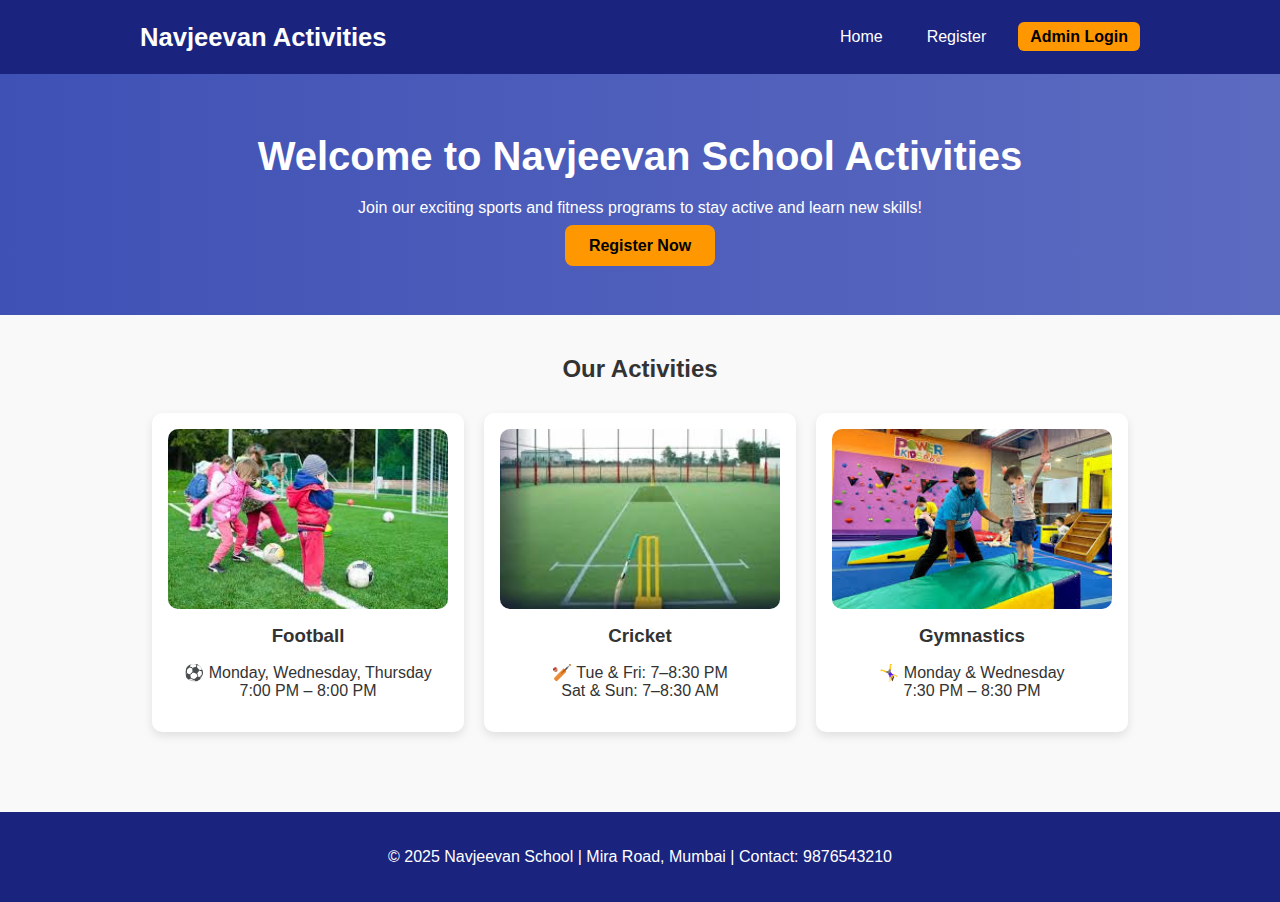
<file: index.html>
<!DOCTYPE html>
<html lang="en">
<head>
  <meta charset="UTF-8" />
  <title>Navjeevan Activities - Home</title>
  <link rel="stylesheet" href="style.css" />
  <style>
    .modal ul {
      text-align: left;
      padding-left: 20px;
    }
    .modal img {
      max-width: 100%;
      height: auto;
      margin: 10px 0;
    }
  </style>
</head>
<body>
  <!-- Navbar -->
  <header>
    <nav class="navbar">
      <div class="logo">Navjeevan Activities</div>
      <ul class="nav-links">
        <li><a href="index.html">Home</a></li>
        <li><a href="register.html">Register</a></li>
        <li><a href="admin.html" class="admin-btn">Admin Login</a></li>
      </ul>
    </nav>
  </header>

  <!-- Hero Section -->
  <section class="hero">
    <h1>Welcome to Navjeevan School Activities</h1>
    <p>Join our exciting sports and fitness programs to stay active and learn new skills!</p>
    <a href="register.html" class="cta-button">Register Now</a>
  </section>

  <!-- Activities Section -->
  <section class="activities">
    <h2>Our Activities</h2>
    <div class="activity-list">

      <div class="activity-card" onclick="openModal('Football')">
        <img src="football.jpeg" alt="Football" />
        <h3>Football</h3>
        <p>⚽ Monday, Wednesday, Thursday<br>7:00 PM – 8:00 PM</p>
      </div>

      <div class="activity-card" onclick="openModal('Cricket')">
        <img src="cricket.jpeg" alt="Cricket" />
        <h3>Cricket</h3>
        <p>🏏 Tue & Fri: 7–8:30 PM<br>Sat & Sun: 7–8:30 AM</p>
      </div>

      <div class="activity-card" onclick="openModal('Gymnastics')">
        <img src="gymnastics.jpeg" alt="Gymnastics" />
        <h3>Gymnastics</h3>
        <p>🤸‍♀️ Monday & Wednesday<br>7:30 PM – 8:30 PM</p>
      </div>

    </div>
  </section>

  <!-- Footer -->
  <footer>
    <p>&copy; 2025 Navjeevan School | Mira Road, Mumbai | Contact: 9876543210</p>
  </footer>

  <!-- Activity Modal -->
  <div class="modal" id="activityModal">
    <div class="modal-content">
      <h3 id="activityTitle"></h3>
      <div id="activityDetails"></div>
      <button onclick="closeModal()">Close</button>
    </div>
  </div>

  <script>
    const activityDescriptions = {
      Football: `
        <img src="football.jpeg" alt="Football" />
        <p><strong>⚽ Football</strong></p>
        <ul>
          <li><strong>Days:</strong> Monday, Wednesday, Thursday</li>
          <li><strong>Time:</strong> 7:00 PM – 8:00 PM</li>
          <li><strong>Coach:</strong> Mr. Sameer Sheikh</li>
          <li><strong>Location:</strong> Navjeevan Ground</li>
          <li><strong>Fee:</strong> ₹5000 for 3 months</li>
          <li><strong>Gear Required:</strong> Shoes, Shin Guards</li>
        </ul>` ,

      Cricket: `
        <img src="cricket.jpeg" alt="Cricket" />
        <p><strong>🏏 Cricket</strong></p>
        <ul>
          <li><strong>Days:</strong> Tue & Fri (7–8:30 PM), Sat & Sun (7–8:30 AM)</li>
          <li><strong>Coach:</strong> Mr. Rajesh Patil</li>
          <li><strong>Location:</strong> Navjeevan Sports Complex</li>
          <li><strong>Fee:</strong> ₹6000 for 3 months</li>
          <li><strong>Gear Required:</strong> Cricket Kit, Helmet</li>
        </ul>` ,

      Gymnastics: `
        <img src="gymnastics.jpeg" alt="Gymnastics" />
        <p><strong>🤸‍♀️ Gymnastics</strong></p>
        <ul>
          <li><strong>Days:</strong> Monday & Wednesday</li>
          <li><strong>Time:</strong> 7:30 PM – 8:30 PM</li>
          <li><strong>Instructor:</strong> Ms. Reena Shah</li>
          <li><strong>Location:</strong> School Indoor Hall</li>
          <li><strong>Fee:</strong> ₹7000 for 3 months</li>
          <li><strong>Dress Code:</strong> Comfortable Gym Attire</li>
        </ul>`
    };

    function openModal(activity) {
      document.getElementById("activityTitle").innerText = activity + " Details";
      document.getElementById("activityDetails").innerHTML = activityDescriptions[activity];
      document.getElementById("activityModal").style.display = "block";
    }

    function closeModal() {
      document.getElementById("activityModal").style.display = "none";
    }
  </script>
</body>
</html>
</file>
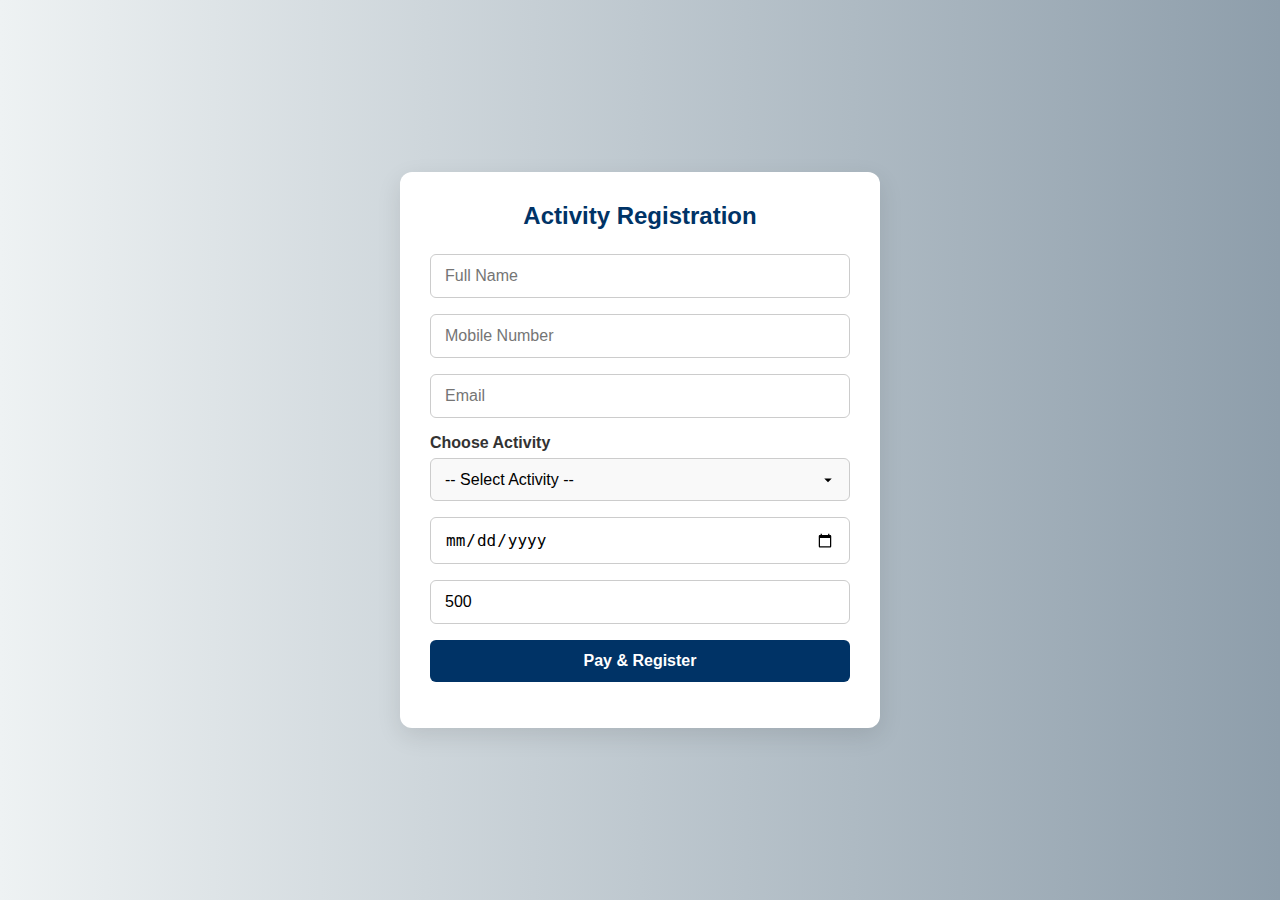
<file: main_site/index.html>
<!DOCTYPE html>
<html lang="en">
<head>
  <meta charset="UTF-8" />
  <title>Register - Navjeevan</title>
  <link rel="stylesheet" href="style.css" />
  <script src="https://checkout.razorpay.com/v1/checkout.js"></script>
</head>
<body>
  <div class="container">
    <h2>Activity Registration</h2>
    <form id="registrationForm">
      <input type="text" id="name" placeholder="Full Name" required />
      <input type="tel" id="mobile" placeholder="Mobile Number" required />
      <input type="email" id="email" placeholder="Email" required />

      <label for="activity">Choose Activity</label>
      <select id="activity" class="styled-select" required>
        <option value="">-- Select Activity --</option>
        <option value="Football">⚽ Football (Mon, Wed, Thu - 7PM to 8PM)</option>
        <option value="Cricket">🏏 Cricket (Tue, Fri 7–8:30PM & Sat, Sun 7–8:30AM)</option>
        <option value="Gymnastics">🤸‍♀️ Gymnastics (Mon & Wed 7:30–8:30PM)</option>
      </select>

      <input type="date" id="startdate" required />
      <input type="number" id="fee" placeholder="Fee (optional)" value="500" />
      <button type="submit">Pay & Register</button>
    </form>
  </div>
  <script src="script.js"></script>
</body>
</html>
</file>
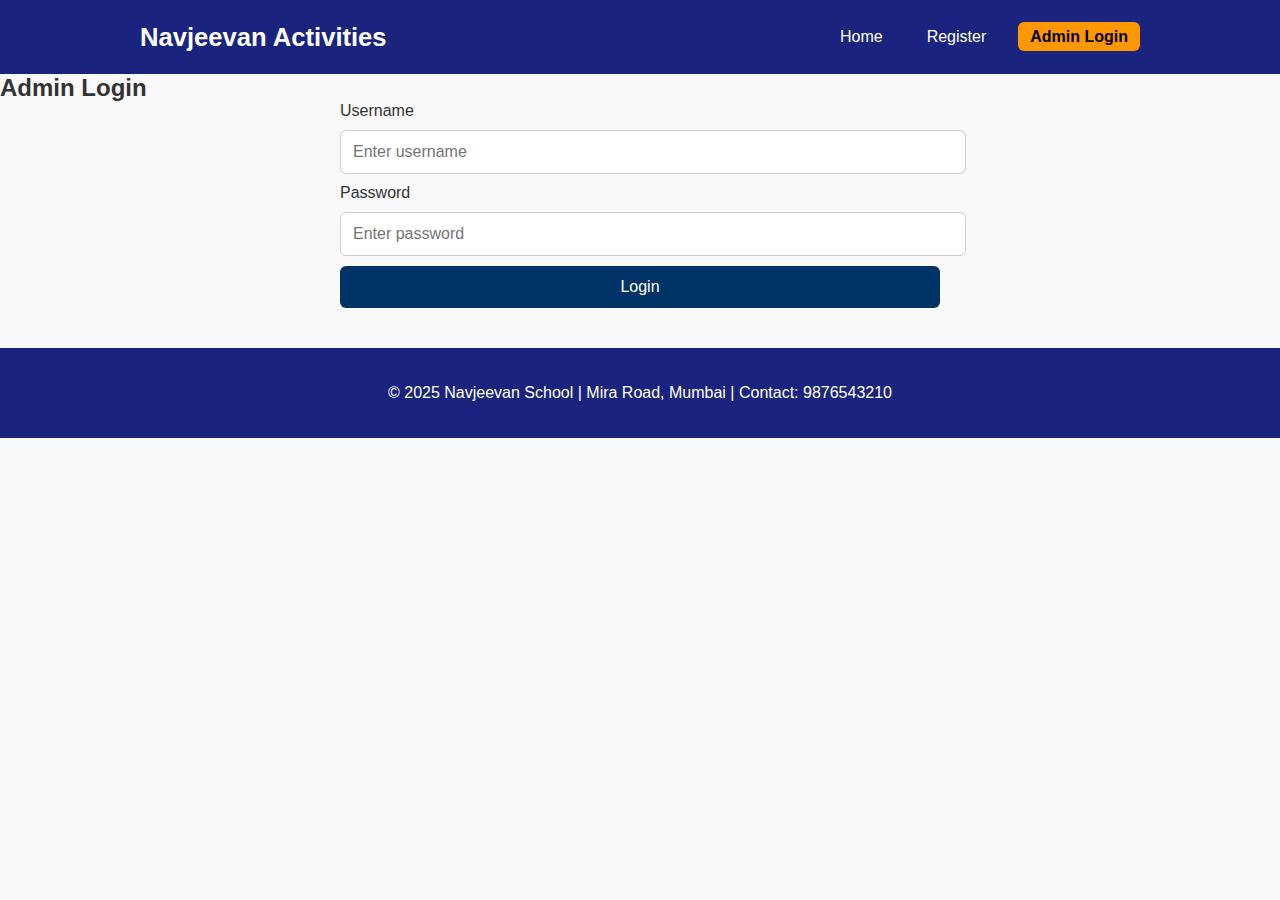
<file: admin.html>
<!DOCTYPE html>
<html lang="en">
<head>
  <meta charset="UTF-8">
  <title>Admin Login - Navjeevan</title>
  <link rel="stylesheet" href="style.css" />
</head>
<body>
  <header>
    <nav class="navbar">
      <div class="logo">Navjeevan Activities</div>
      <ul class="nav-links">
        <li><a href="index.html">Home</a></li>
        <li><a href="register.html">Register</a></li>
        <li><a href="admin.html" class="admin-btn">Admin Login</a></li>
      </ul>
    </nav>
  </header>

  <div class="container">
    <h2>Admin Login</h2>
    <form id="loginForm">
      <label for="adminUser">Username</label>
      <input type="text" id="adminUser" placeholder="Enter username" required />

      <label for="adminPass">Password</label>
      <input type="password" id="adminPass" placeholder="Enter password" required />

      <button type="submit">Login</button>
    </form>
  </div>

  <footer>
    <p>&copy; 2025 Navjeevan School | Mira Road, Mumbai | Contact: 9876543210</p>
  </footer>

  <script>
    document.getElementById("loginForm").addEventListener("submit", function(e) {
      e.preventDefault();
      const user = document.getElementById("adminUser").value.trim();
      const pass = document.getElementById("adminPass").value.trim();

      if (user === "admin" && pass === "1234") {
        window.location.href = "dashboard.html";
      } else {
        alert("❌ Invalid username or password.");
      }
    });
  </script>
</body>
</html>
</file>
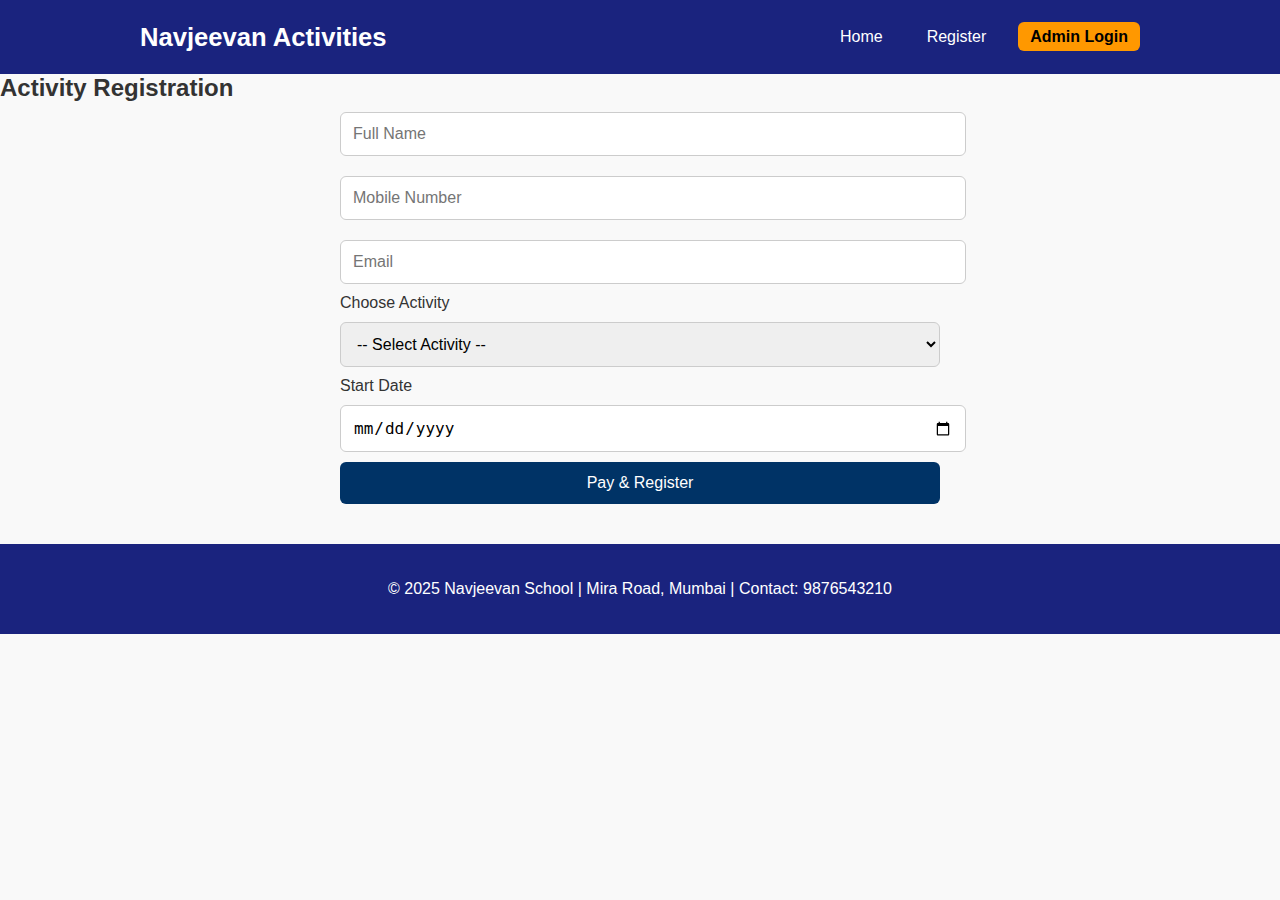
<file: dashboard.html>
<!DOCTYPE html>
<html lang="en">
<head>
  <meta charset="UTF-8" />
  <title>Register - Navjeevan</title>
  <link rel="stylesheet" href="style.css" />
  <script src="https://checkout.razorpay.com/v1/checkout.js"></script>
</head>
<body>

  <!-- Navbar -->
  <header>
    <nav class="navbar">
      <div class="logo">Navjeevan Activities</div>
      <ul class="nav-links">
        <li><a href="index.html">Home</a></li>
        <li><a href="register.html">Register</a></li>
        <li><a href="admin.html" class="admin-btn">Admin Login</a></li>
      </ul>
    </nav>
  </header>

  <!-- Registration Form -->
  <div class="container">
    <h2>Activity Registration</h2>
    <form id="registrationForm">
      <input type="text" id="name" placeholder="Full Name" required />
      <input type="tel" id="mobile" placeholder="Mobile Number" required />
      <input type="email" id="email" placeholder="Email" required />

      <label for="activity">Choose Activity</label>
      <select id="activity" required>
        <option value="">-- Select Activity --</option>
        <option value="Football">⚽ Football (₹5000)</option>
        <option value="Cricket">🏏 Cricket (₹6000)</option>
        <option value="Gymnastics">🤸‍♀️ Gymnastics (₹7000)</option>
      </select>

      <label for="startdate">Start Date</label>
      <input type="date" id="startdate" required />

      <button type="submit">Pay & Register</button>
    </form>
  </div>

  <!-- Success Modal -->
  <div id="successModal" class="modal">
    <div class="modal-content">
      <h3>✅ Payment Successful!</h3>
      <p id="paymentMsg">Thank you for registering.</p>
      <button onclick="closeModal()">Close</button>
    </div>
  </div>

  <!-- Footer -->
  <footer>
    <p>&copy; 2025 Navjeevan School | Mira Road, Mumbai | Contact: 9876543210</p>
  </footer>

  <!-- JS Script -->
  <script>
    const fees = {
      Football: 5000,
      Cricket: 6000,
      Gymnastics: 7000
    };

    document.getElementById("registrationForm").addEventListener("submit", function (event) {
      event.preventDefault();

      const name = document.getElementById("name").value.trim();
      const mobile = document.getElementById("mobile").value.trim();
      const email = document.getElementById("email").value.trim();
      const activity = document.getElementById("activity").value;
      const startdate = document.getElementById("startdate").value;
      const fee = fees[activity];

      if (!fee) {
        alert("❗ Please select a valid activity.");
        return;
      }

      const options = {
        key: "rzp_test_1DP5mmOlF5G5ag", // Replace with your live Razorpay key
        amount: fee * 100,
        currency: "INR",
        name: "Navjeevan School",
        description: `${activity} Registration`,
        handler: function (response) {
          showSuccessModal(response.razorpay_payment_id);

          fetch("https://script.google.com/macros/s/AKfycbwxjtpKyc0IreAlbd1KCopKIliy3tAbQJmYvJN8n3ceS2PYpD7pGThlM4nXAEy0oq3x/exec", {
            method: "POST",
            mode: "no-cors",
            headers: { "Content-Type": "application/json" },
            body: JSON.stringify({
              name,
              mobile,
              email,
              activity,
              startdate,
              fee,
              payment_id: response.razorpay_payment_id
            })
          });

          document.getElementById("registrationForm").reset();
        },
        prefill: {
          name,
          email,
          contact: mobile
        },
        theme: {
          color: "#003366"
        }
      };

      const rzp = new Razorpay(options);
      rzp.open();
    });

    function showSuccessModal(paymentId) {
      document.getElementById("paymentMsg").innerHTML = `Your Payment ID is <strong>${paymentId}</strong>`;
      document.getElementById("successModal").style.display = "block";
    }

    function closeModal() {
      document.getElementById("successModal").style.display = "none";
    }
  </script>
</body>
</html>
</file>
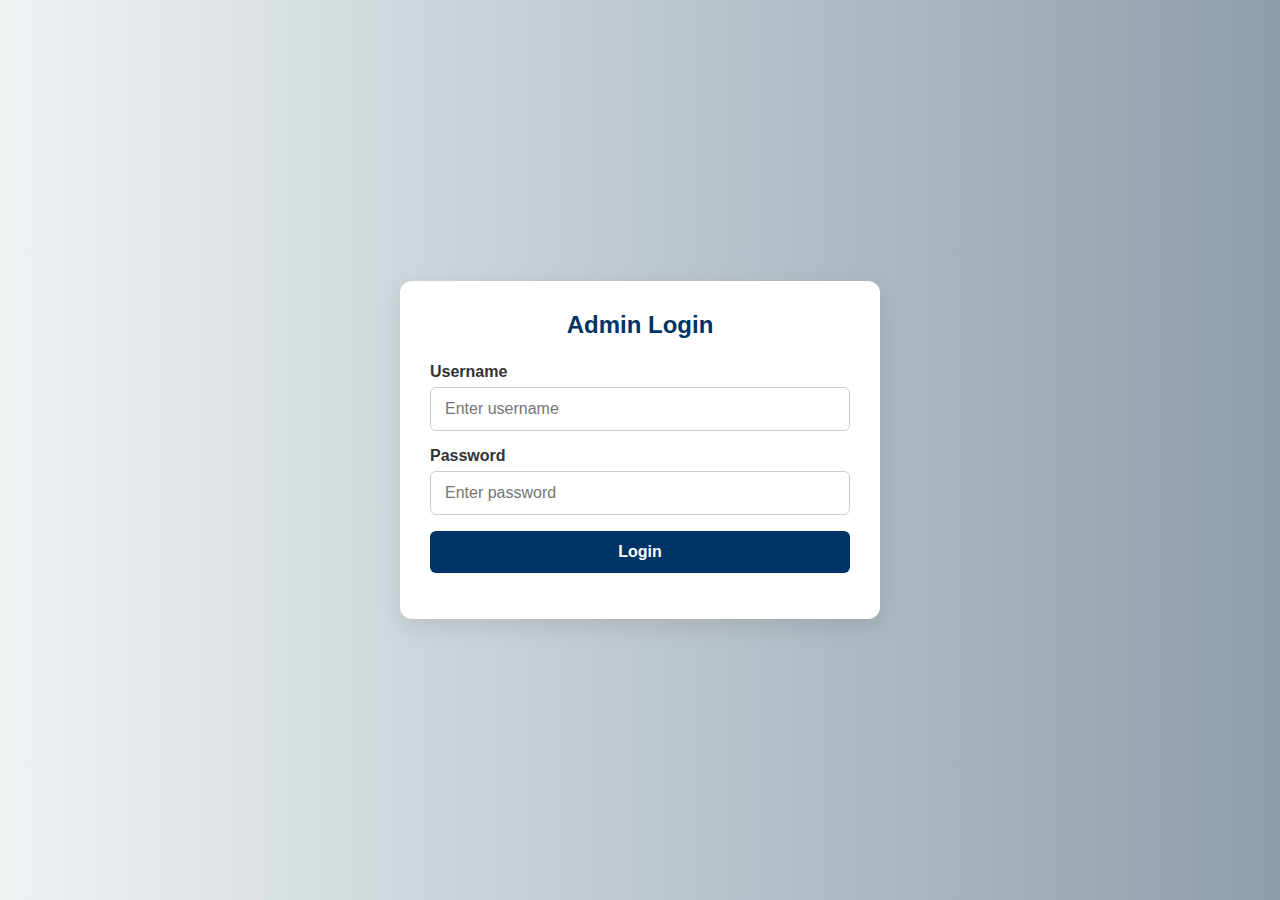
<file: main_site/admin.html>
<!DOCTYPE html>
<html lang="en">
<head>
  <meta charset="UTF-8">
  <title>Admin Login - Navjeevan</title>
  <link rel="stylesheet" href="style.css" />
</head>
<body>
  <div class="container">
    <h2>Admin Login</h2>
    <form id="loginForm">
      <label for="adminUser">Username</label>
      <input type="text" id="adminUser" placeholder="Enter username" required />

      <label for="adminPass">Password</label>
      <input type="password" id="adminPass" placeholder="Enter password" required />

      <button type="submit">Login</button>
    </form>
  </div>

  <script>
    document.getElementById("loginForm").addEventListener("submit", function(e) {
      e.preventDefault();
      const user = document.getElementById("adminUser").value.trim();
      const pass = document.getElementById("adminPass").value.trim();

      if (user === "admin" && pass === "1234") {
        window.location.href = "dashboard.html";
      } else {
        alert("❌ Invalid username or password.");
      }
    });
  </script>
</body>
</html>
</file>
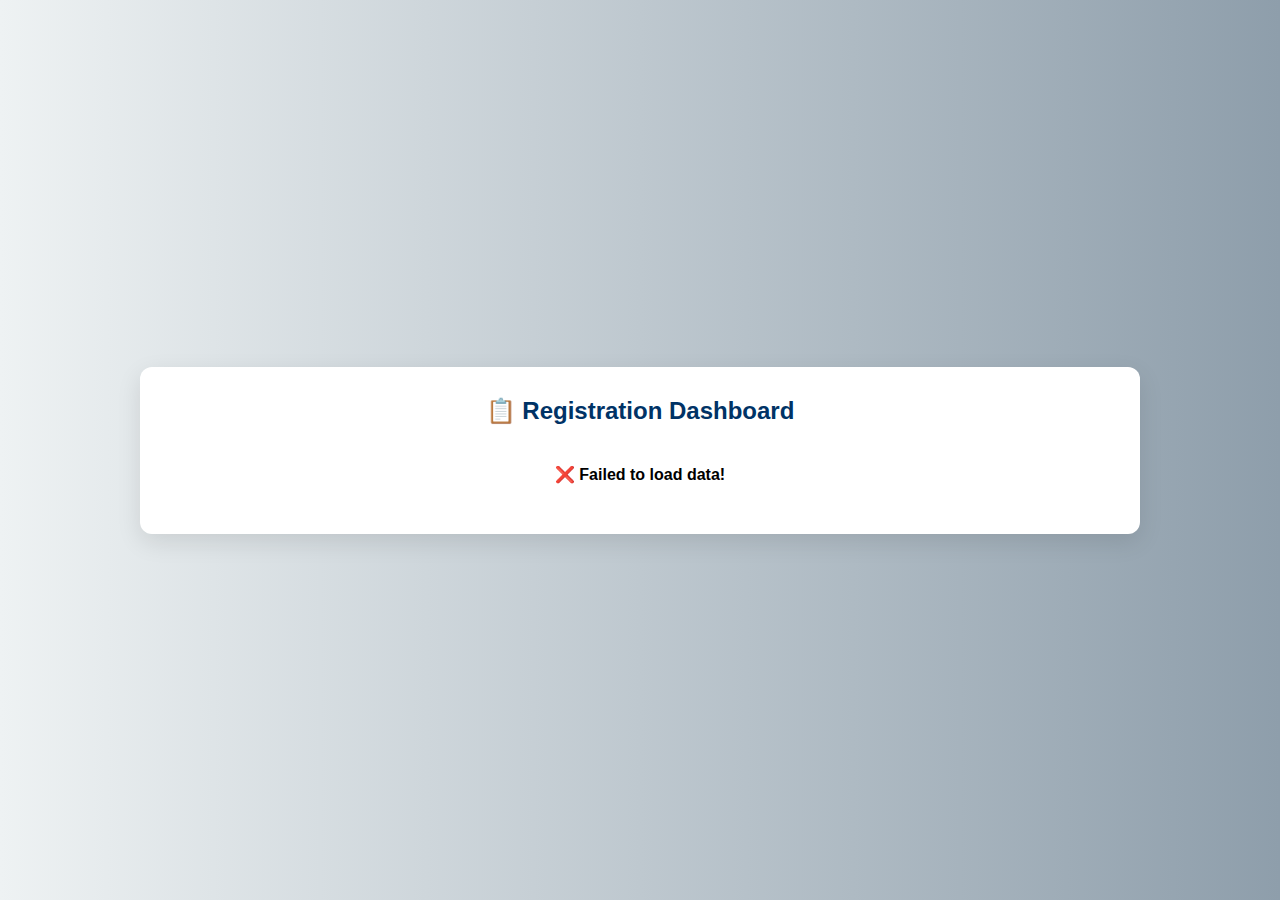
<file: main_site/dashboard.html>
<!DOCTYPE html>
<html lang="en">
<head>
  <meta charset="UTF-8">
  <title>Dashboard - Navjeevan</title>
  <link rel="stylesheet" href="style.css" />
  <style>
    .container {
      max-width: 1000px;
      margin: 40px auto;
      background: #fff;
      padding: 30px;
      border-radius: 12px;
      box-shadow: 0 8px 25px rgba(0,0,0,0.1);
      overflow-x: auto;
    }

    h2 {
      text-align: center;
      color: #003366;
      margin-bottom: 20px;
    }

    .loader {
      text-align: center;
      font-weight: bold;
      padding: 20px;
    }

    table {
      width: 100%;
      border-collapse: collapse;
      font-size: 14px;
    }

    table thead {
      background-color: #003366;
      color: white;
    }

    table th, table td {
      padding: 12px 10px;
      border: 1px solid #ccc;
      text-align: left;
      vertical-align: middle;
      word-wrap: break-word;
    }

    table tr:nth-child(even) {
      background-color: #f9f9f9;
    }
  </style>
</head>
<body>
  <div class="container">
    <h2>📋 Registration Dashboard</h2>
    <div class="loader" id="loader">Loading data...</div>
    <table id="dataTable" style="display:none;">
      <thead>
        <tr>
          <th>Timestamp</th>
          <th>Name</th>
          <th>Mobile</th>
          <th>Email</th>
          <th>Activity</th>
          <th>Start Date</th>
          <th>Fee</th>
          <th>Payment ID</th>
        </tr>
      </thead>
      <tbody></tbody>
    </table>
  </div>

  <script>
    const sheetURL = "https://script.google.com/macros/s/AKfycbwxjtpKyc0IreAlbd1KCopKIliy3tAbQJmYvJN8n3ceS2PYpD7pGThlM4nXAEy0oq3x/exec";

    fetch(sheetURL)
      .then(response => {
        if (!response.ok) throw new Error("Network response was not OK");
        return response.json();
      })
      .then(data => {
        const table = document.getElementById("dataTable");
        const tbody = table.querySelector("tbody");
        const loader = document.getElementById("loader");

        data.forEach(row => {
          const tr = document.createElement("tr");
          tr.innerHTML = `
            <td>${row.timestamp}</td>
            <td>${row.name}</td>
            <td>${row.mobile}</td>
            <td>${row.email}</td>
            <td>${row.activity}</td>
            <td>${row.startdate}</td>
            <td>₹${row.fee}</td>
            <td>${row.payment_id}</td>
          `;
          tbody.appendChild(tr);
        });

        loader.style.display = "none";
        table.style.display = "table";
      })
      .catch(error => {
        document.getElementById("loader").textContent = "❌ Failed to load data!";
        console.error("Fetch error:", error);
      });
  </script>
</body>
</html>
</file>
<file: main_site/style.css>
* {
  box-sizing: border-box;
  margin: 0;
  padding: 0;
}

body {
  font-family: 'Segoe UI', sans-serif;
  background: linear-gradient(to right, #eef2f3, #8e9eab);
  min-height: 100vh;
  display: flex;
  align-items: center;
  justify-content: center;
  padding: 20px;
}

.container {
  width: 100%;
  max-width: 480px;
  background: #ffffff;
  padding: 30px;
  border-radius: 12px;
  box-shadow: 0 8px 25px rgba(0, 0, 0, 0.1);
}

h2 {
  text-align: center;
  color: #003366;
  margin-bottom: 24px;
  font-size: 24px;
}

form {
  display: flex;
  flex-direction: column;
}

input, select, button {
  font-size: 16px;
  margin-bottom: 16px;
  padding: 12px 14px;
  border-radius: 6px;
  border: 1px solid #ccc;
  transition: border 0.3s;
}

input:focus, select:focus {
  border-color: #003366;
  outline: none;
  box-shadow: 0 0 5px #00336650;
}

button {
  background-color: #003366;
  color: #fff;
  font-weight: bold;
  border: none;
  cursor: pointer;
  transition: background 0.3s ease;
}

button:hover {
  background-color: #0055aa;
}

label {
  font-weight: 600;
  margin-bottom: 6px;
  color: #333;
}

.styled-select {
  background: #f9f9f9;
  appearance: none;
  background-image: url('data:image/svg+xml;utf8,<svg fill="black" height="24" viewBox="0 0 24 24" width="24" xmlns="http://www.w3.org/2000/svg"><path d="M7 10l5 5 5-5z"/></svg>');
  background-repeat: no-repeat;
  background-position: right 12px center;
  background-size: 18px;
}
</file>
<file: style.css>
/* style.css */

/* Reset + Global */
body {
  margin: 0;
  font-family: 'Segoe UI', sans-serif;
  background-color: #f9f9f9;
  color: #333;
}

h1, h2, h3 {
  margin: 0;
}

/* Navbar */
header {
  background-color: #1a237e;
  padding: 12px 0;
  color: white;
}

.navbar {
  display: flex;
  justify-content: space-between;
  align-items: center;
  max-width: 1000px;
  margin: auto;
  padding: 0 20px;
}

.logo {
  font-size: 1.6rem;
  font-weight: bold;
}

.nav-links {
  list-style: none;
  display: flex;
  gap: 20px;
}

.nav-links li a {
  color: white;
  text-decoration: none;
  padding: 6px 12px;
  border-radius: 6px;
  transition: 0.3s;
}

.nav-links li a:hover {
  background-color: #3949ab;
}

.admin-btn {
  background-color: #ff9800;
  color: black !important;
  font-weight: bold;
}

/* Hero Section */
.hero {
  text-align: center;
  padding: 60px 20px;
  background: linear-gradient(to right, #3f51b5, #5c6bc0);
  color: white;
}

.hero h1 {
  font-size: 2.5rem;
}

.hero p {
  margin: 20px 0;
}

.cta-button {
  background-color: #ff9800;
  color: black;
  padding: 12px 24px;
  text-decoration: none;
  font-weight: bold;
  border-radius: 8px;
  transition: 0.3s;
}

.cta-button:hover {
  background-color: #ffa726;
}

/* Activities Section */
.activities {
  padding: 40px 20px;
  text-align: center;
}

.activity-list {
  display: flex;
  justify-content: center;
  flex-wrap: wrap;
  gap: 20px;
  margin-top: 30px;
}

.activity-card {
  background-color: white;
  border-radius: 10px;
  box-shadow: 0 4px 10px rgba(0,0,0,0.1);
  width: 280px;
  padding: 16px;
  text-align: center;
}

.activity-card img {
  width: 100%;
  border-radius: 10px;
  height: 180px;
  object-fit: cover;
}

.activity-card h3 {
  margin-top: 12px;
}

/* Forms */
form {
  max-width: 600px;
  margin: auto;
  display: flex;
  flex-direction: column;
}

input[type="text"],
input[type="tel"],
input[type="email"],
input[type="password"],
input[type="number"],
input[type="date"],
select {
  padding: 12px;
  margin: 10px 0;
  border-radius: 6px;
  border: 1px solid #ccc;
  font-size: 16px;
  width: 100%;
}

button {
  padding: 12px;
  font-size: 16px;
  border-radius: 6px;
  border: none;
  background-color: #003366;
  color: white;
  cursor: pointer;
  transition: background-color 0.3s;
}

button:hover {
  background-color: #0059b3;
}

/* Dashboard Table */
table {
  width: 100%;
  border-collapse: collapse;
  margin-top: 20px;
  font-size: 14px;
}

table thead {
  background-color: #003366;
  color: white;
}

table th,
table td {
  padding: 12px;
  border: 1px solid #ccc;
  text-align: left;
  vertical-align: top;
}

table tr:nth-child(even) {
  background-color: #f9f9f9;
}

.loader {
  text-align: center;
  padding: 20px;
  font-weight: bold;
  color: #003366;
}

#searchInput {
  width: 60%;
  padding: 10px;
  margin-bottom: 20px;
  border-radius: 6px;
  border: 1px solid #ccc;
}

button[onclick="exportToCSV()"] {
  width: auto;
  padding: 10px 20px;
  background-color: #28a745;
  color: white;
  margin-left: 10px;
}

button[onclick="exportToCSV()"]:hover {
  background-color: #218838;
}

/* Footer */
footer {
  background-color: #1a237e;
  color: white;
  text-align: center;
  padding: 20px 0;
  margin-top: 40px;
}

/* Responsive */
@media (max-width: 768px) {
  .navbar {
    flex-direction: column;
  }

  .nav-links {
    flex-direction: column;
    align-items: center;
    padding-top: 10px;
  }

  .activity-list {
    flex-direction: column;
  }

  table {
    font-size: 12px;
  }
}
.modal {
  display: none;
  position: fixed;
  z-index: 1000;
  left: 0;
  top: 0;
  width: 100%;
  height: 100%;
  overflow: auto;
  background-color: rgba(0, 0, 0, 0.5);
}

.modal-content {
  background-color: #fff;
  margin: 15% auto;
  padding: 30px;
  border-radius: 8px;
  width: 90%;
  max-width: 400px;
  text-align: center;
  box-shadow: 0 4px 20px rgba(0, 0, 0, 0.3);
}

.modal-content h3 {
  margin-top: 0;
  color: #28a745;
}

.modal-content button {
  margin-top: 20px;
  padding: 10px 20px;
  background-color: #003366;
  color: white;
  border: none;
  border-radius: 6px;
  cursor: pointer;
}

.modal-content button:hover {
  background-color: #0059b3;
}
</file>
